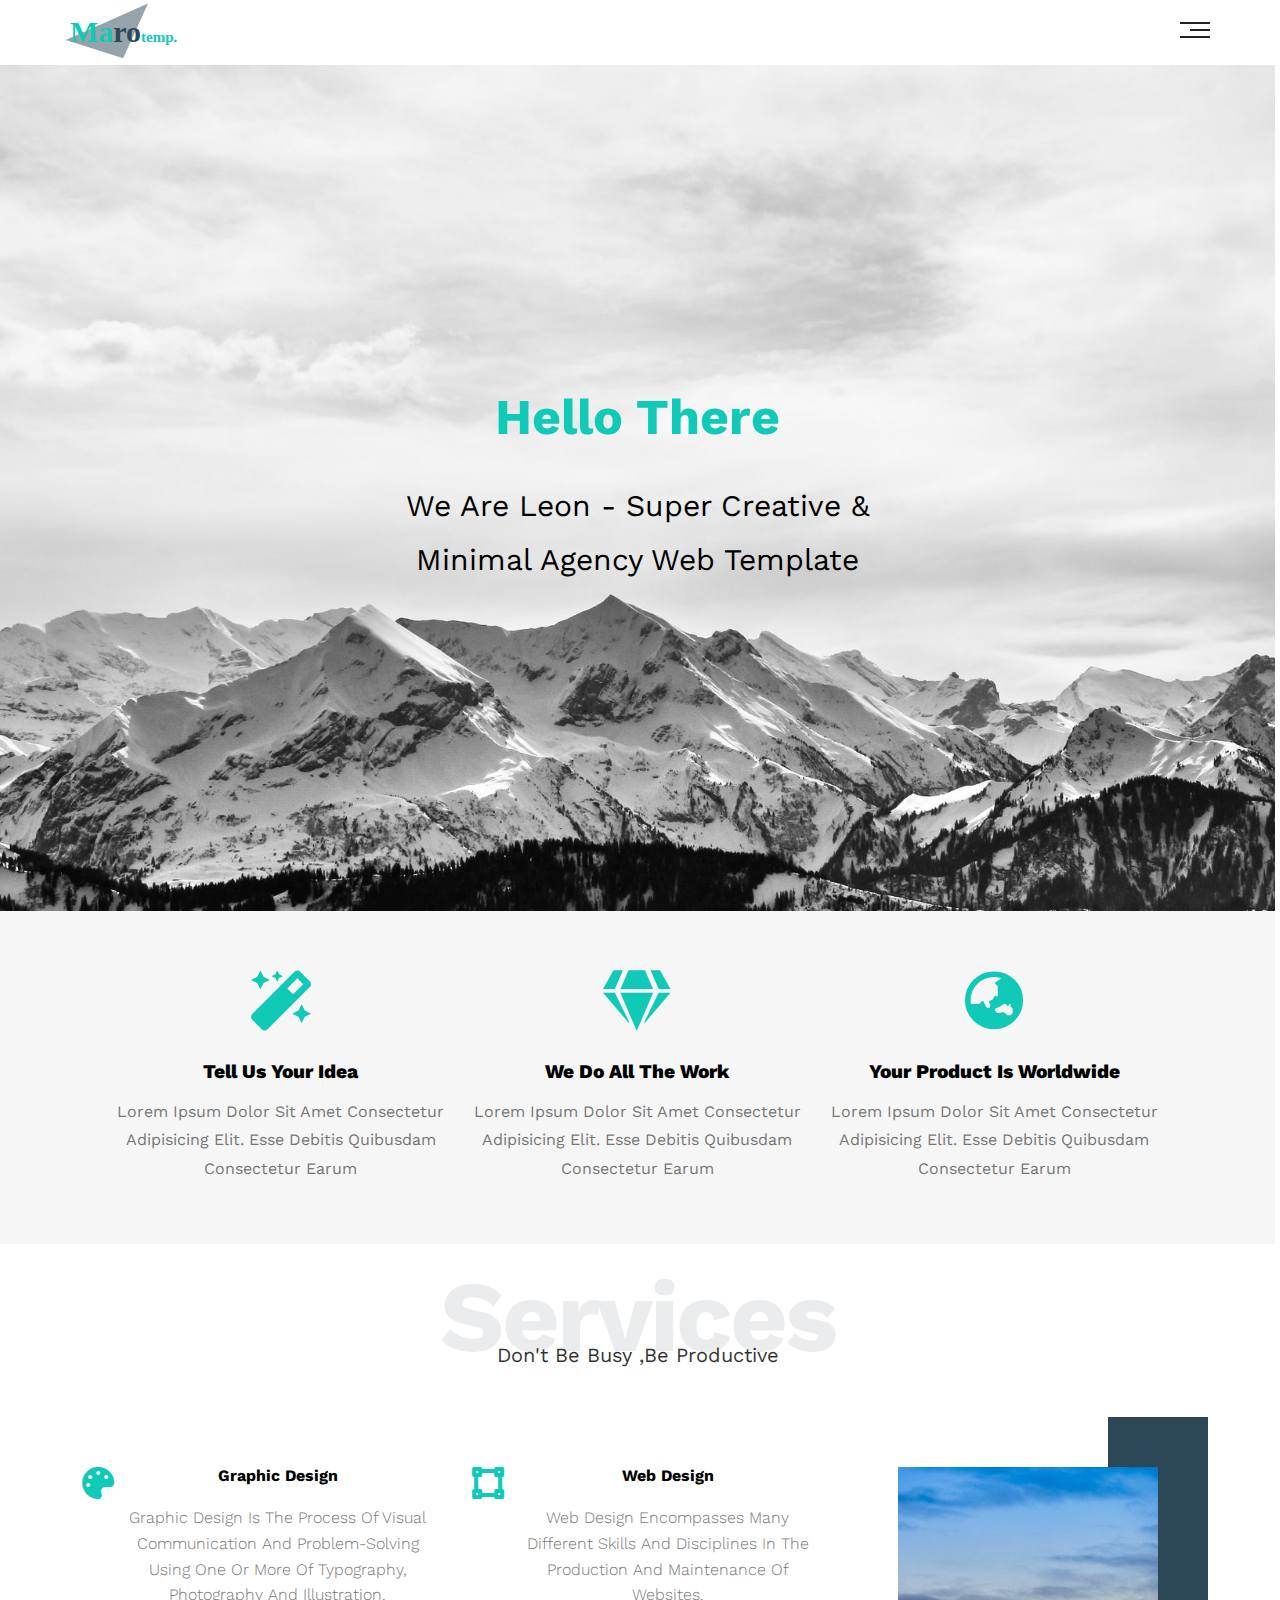
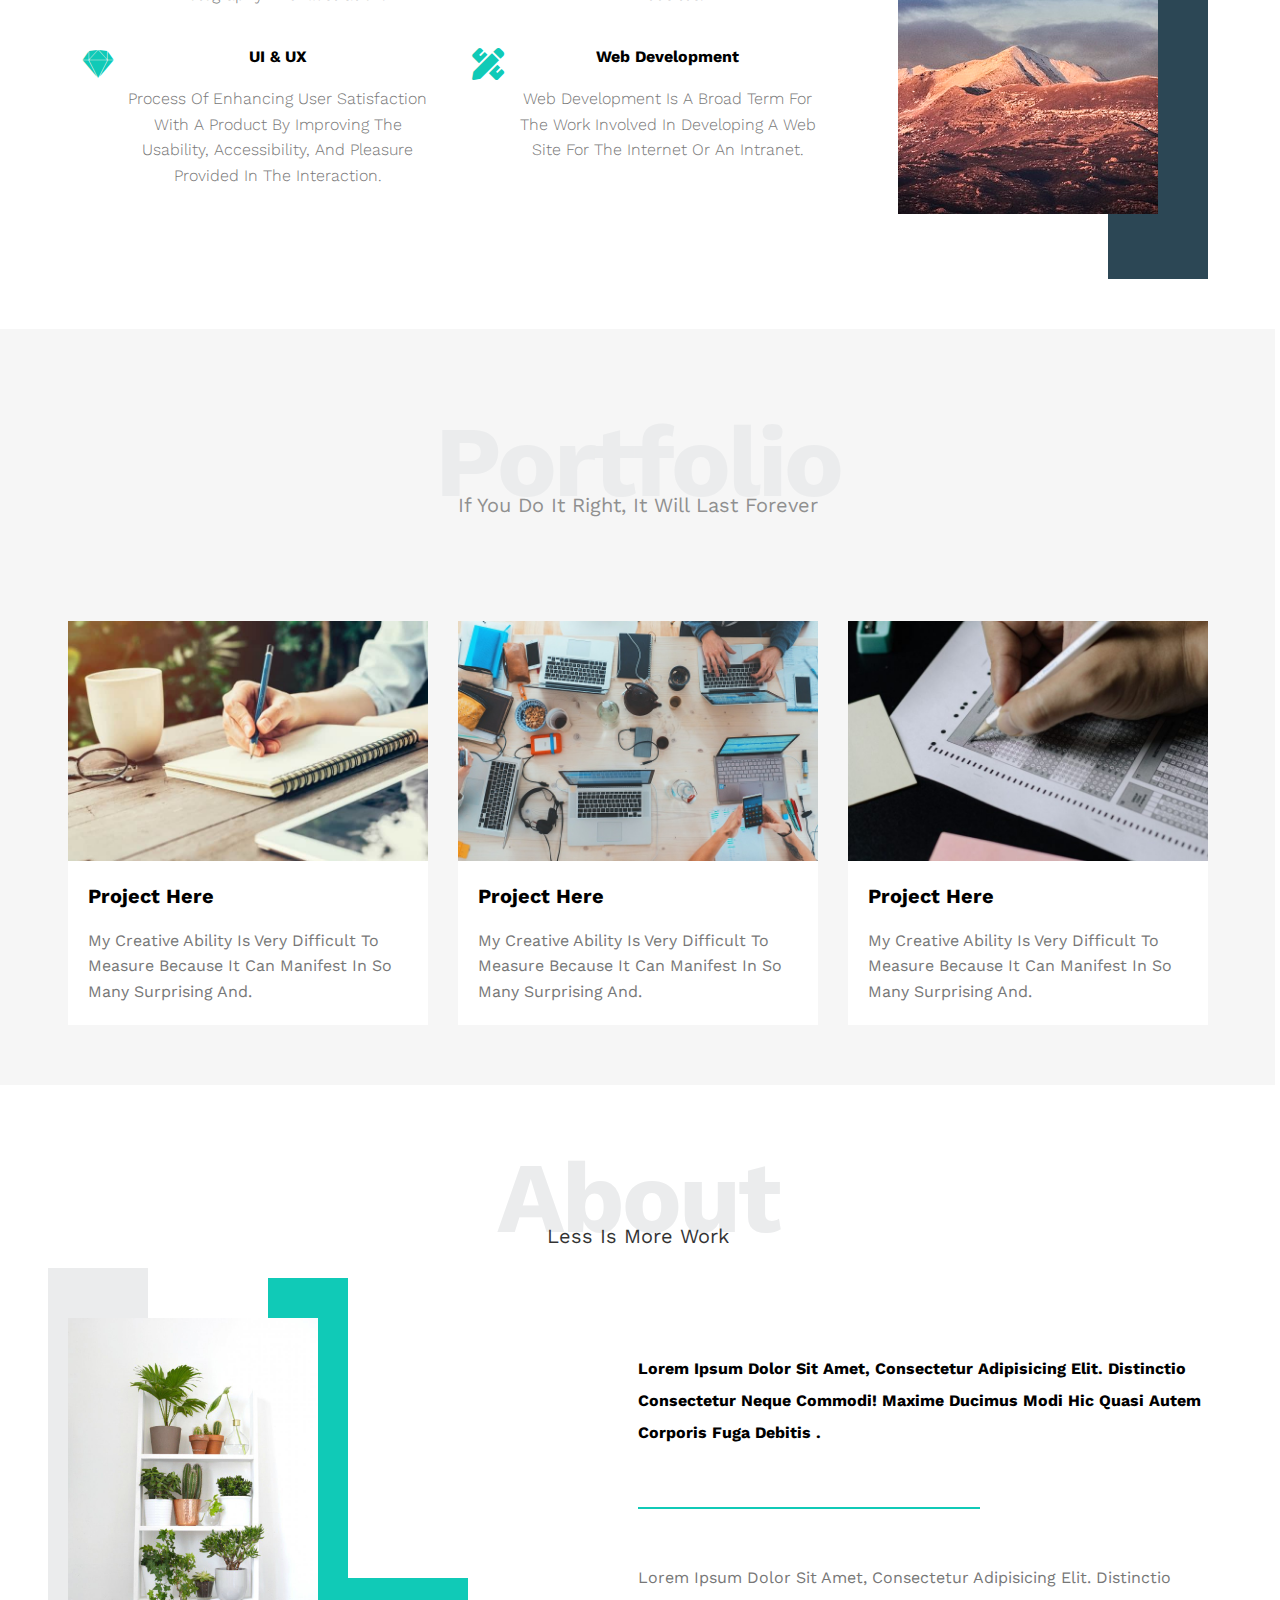
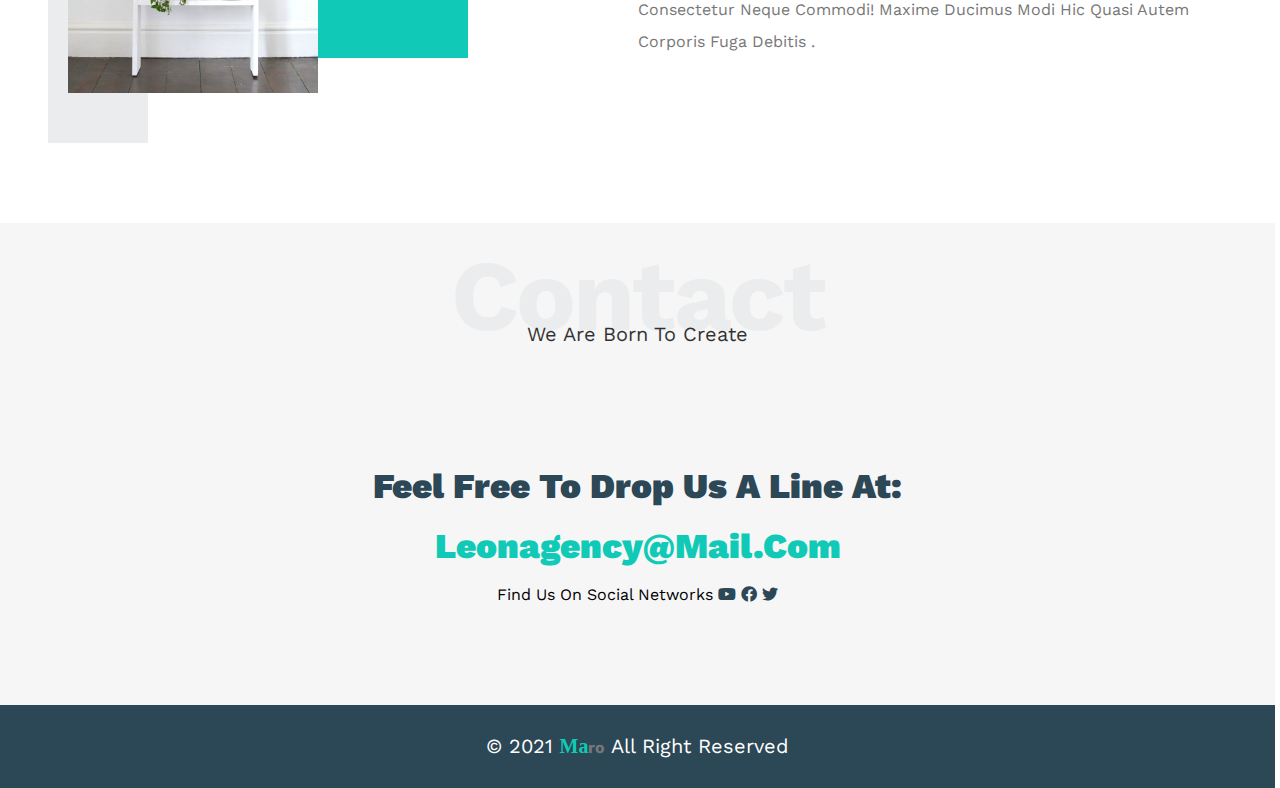
<file: index.html>
<!DOCTYPE html>
<html lang="en">

<head>
    <meta charset="UTF-8">
    <meta http-equiv="X-UA-Compatible" content="IE=edge">
    <meta name="viewport" content="width=device-width, initial-scale=1.0">
    <title>Template 1</title>
    <!-- normalize -->
    <link rel="stylesheet" href="css/normalize.css">
    <!-- main style -->
    <link rel="stylesheet" href="css/style.css">
    <!-- font awesome -->
    <link rel="stylesheet" href="css/all.min.css">
    <!-- google fonts -->
    <link rel="preconnect" href="https://fonts.googleapis.com">
    <link rel="preconnect" href="https://fonts.gstatic.com" crossorigin>
    <link
        href="https://fonts.googleapis.com/css2?family=Calligraffitti&family=Work+Sans:wght@200;300;400;500;600;700;800;900&display=swap"
        rel="stylesheet">
</head>

<body>
    <!-- start nav -->
    <nav>
        <div class="container">

            <div class="logo">
                <div class="triangle"></div>
                <h3>Ma<span>ro</span><span>temp.</span></h3>
            </div>

            <div class="links">
                <div class="icon">
                    <span></span>
                    <span></span>
                    <span></span>
                </div>
                <ul class="arrow top">
                    <li><a href="#services">services</a></li>
                    <li><a href="#portfolio">portfolio</a></li>
                    <li><a href="#about">about</a></li>
                    <li><a href="#contact">contact</a></li>
                </ul>
            </div>
        </div>
    </nav>
    <!-- end nav -->
    <!-- start landing -->
    <section class="landing">
        <h1>hello there</h1>
        <p>we are leon - super creative & minimal agency web template</p>
    </section>
    <!-- end landing -->
    <!-- start section features -->
    <section class="features">
        <div class="container">
            <div class="feature">
                <i class="fa fa-magic fa-x3"></i>
                <h3>tell us your idea</h3>
                <p>Lorem ipsum dolor sit amet consectetur adipisicing elit. Esse debitis quibusdam consectetur earum
                </p>
            </div>
            <div class="feature">
                <i class="fa fa-gem fa-x3"></i>
                <h3>we do all the work</h3>
                <p>Lorem ipsum dolor sit amet consectetur adipisicing elit. Esse debitis quibusdam consectetur earum
                </p>
            </div>
            <div class="feature">
                <i class="fa fa-globe-asia fa-x3"></i>
                <h3>your product is worldwide</h3>
                <p>Lorem ipsum dolor sit amet consectetur adipisicing elit. Esse debitis quibusdam consectetur earum
                </p>
            </div>
        </div>
    </section>
    <!-- end section features -->
    <!-- start section services -->
    <section class="services" id="services">
        <div class="container">
            <h2 class="heading">services</h2>
            <p>don't be busy ,be productive</p>
            <div class="services-content">
                <div class="col">
                    <div class="srv">
                        <i class="fas fa-palette fa-2x"></i>
                        <div class="text">
                            <h3>Graphic Design</h3>
                            <p>
                                Graphic design is the process of visual communication and problem-solving using one or
                                more of
                                typography, photography and illustration.
                            </p>
                        </div>
                    </div>
                    <div class="srv">
                        <i class="fab fa-sketch fa-2x"></i>
                        <div class="text">
                            <h3>UI & UX</h3>
                            <p>
                                Process of enhancing user satisfaction with a product by improving the usability,
                                accessibility,
                                and
                                pleasure provided in the interaction.
                            </p>
                        </div>
                    </div>
                </div>
                <div class="col">
                    <div class="srv">
                        <i class="fas fa-vector-square fa-2x"></i>
                        <div class="text">
                            <h3>Web Design</h3>
                            <p>
                                Web design encompasses many different skills and disciplines in the production and
                                maintenance
                                of
                                websites.
                            </p>
                        </div>
                    </div>
                    <div class="srv">
                        <i class="fas fa-pencil-ruler fa-2x"></i>
                        <div class="text">
                            <h3>Web Development</h3>
                            <p>
                                Web development is a broad term for the work involved in developing a web site for the
                                Internet
                                or an
                                intranet.
                            </p>
                        </div>
                    </div>
                </div>
                <div class="image">
                    <img src="img/services.jpg" alt="services">
                </div>
            </div>
        </div>
    </section>
    <!-- end section services -->
    <!-- start section portfolio -->
    <section class="portfolio" id="portfolio">
        <div class="container">
            <h2 class="heading">portfolio</h2>
            <p>if you do it right, it will last forever</p>
            <div class="content">
                <div class="part">
                    <img src="img/portfolio-1.jpg" alt="portfolio-1">
                    <div class="text">
                        <h3>Project Here</h3>
                        <p>My creative ability is very difficult to measure because it can manifest in so many
                            surprising
                            and.
                        </p>
                    </div>
                </div>


                <div class="part">
                    <img src="img/portfolio-2.jpg" alt="portfolio-2">
                    <div class="text">
                        <h3>Project Here</h3>
                        <p>My creative ability is very difficult to measure because it can manifest in so many
                            surprising
                            and.
                        </p>
                    </div>
                </div>
                <div class="part">
                    <img src="img/portfolio-3.jpg" alt="portfolio-3">
                    <div class="text">
                        <h3>Project Here</h3>
                        <p>My creative ability is very difficult to measure because it can manifest in so many
                            surprising
                            and.
                        </p>
                    </div>
                </div>
            </div>
        </div>
    </section>
    <!-- end section portfolio -->
    <!-- strat section about -->
    <section class="about" id="about">
        <div class="container">
            <h2 class="heading">about</h2>
            <p>less is more work</p>
            <div class="content">
                <div class="img">
                    <img src="img/about.jpg" alt="about">
                </div>
                <div class="text">
                    <p>Lorem ipsum dolor sit amet, consectetur adipisicing elit. Distinctio consectetur neque commodi!
                        Maxime ducimus modi hic quasi autem corporis fuga debitis .</p>
                    <p>Lorem ipsum dolor sit amet, consectetur adipisicing elit. Distinctio consectetur neque commodi!
                        Maxime ducimus modi hic quasi autem corporis fuga debitis .</p>
                </div>
            </div>
        </div>
    </section>
    <!-- end section about -->
    <!-- start section contact -->
    <section class="contact" id="contact">
        <div class="container">
            <h2 class="heading">contact</h2>
            <p>we are born to create</p>
        </div>
        <div class="content">
            <h3>Feel free to drop us a line at:</h3>
            <h3><a href="#">leonagency@mail.com</a></h3>
            <p>Find Us On Social Networks</p>
            <a href="#"><i class="fab fa-youtube fa-1x"></i></a>
            <a href="#"><i class="fab fa-facebook fa-1x"></i></a>
            <a href="#"><i class="fab fa-twitter fa-1x"></i></a>
        </div>
    </section>
    <!-- end section contact -->
    <!-- start footer -->
    <section class="footer" id="footer">
        © 2021 <h2>Ma<span>ro</span></h2> All Right Reserved
    </section>
    <!-- end footer -->
</body>

</html>
</file>
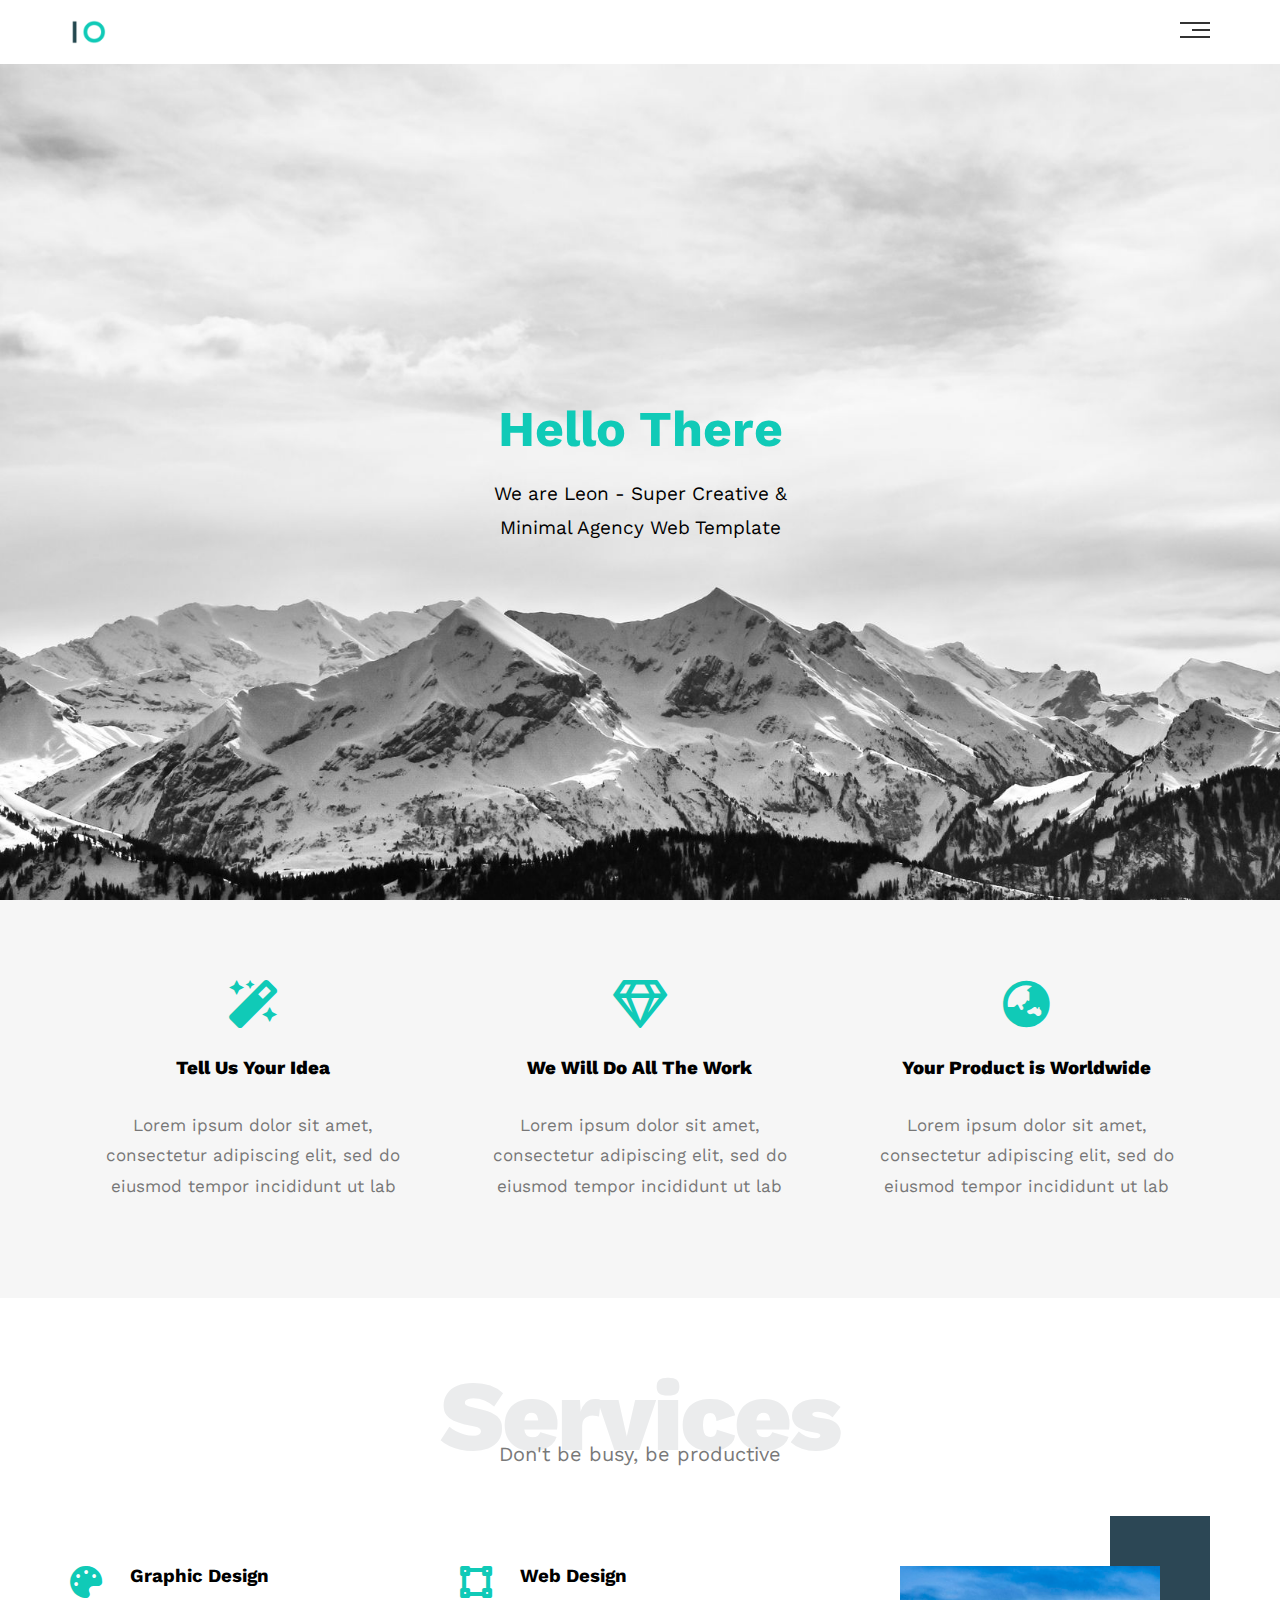
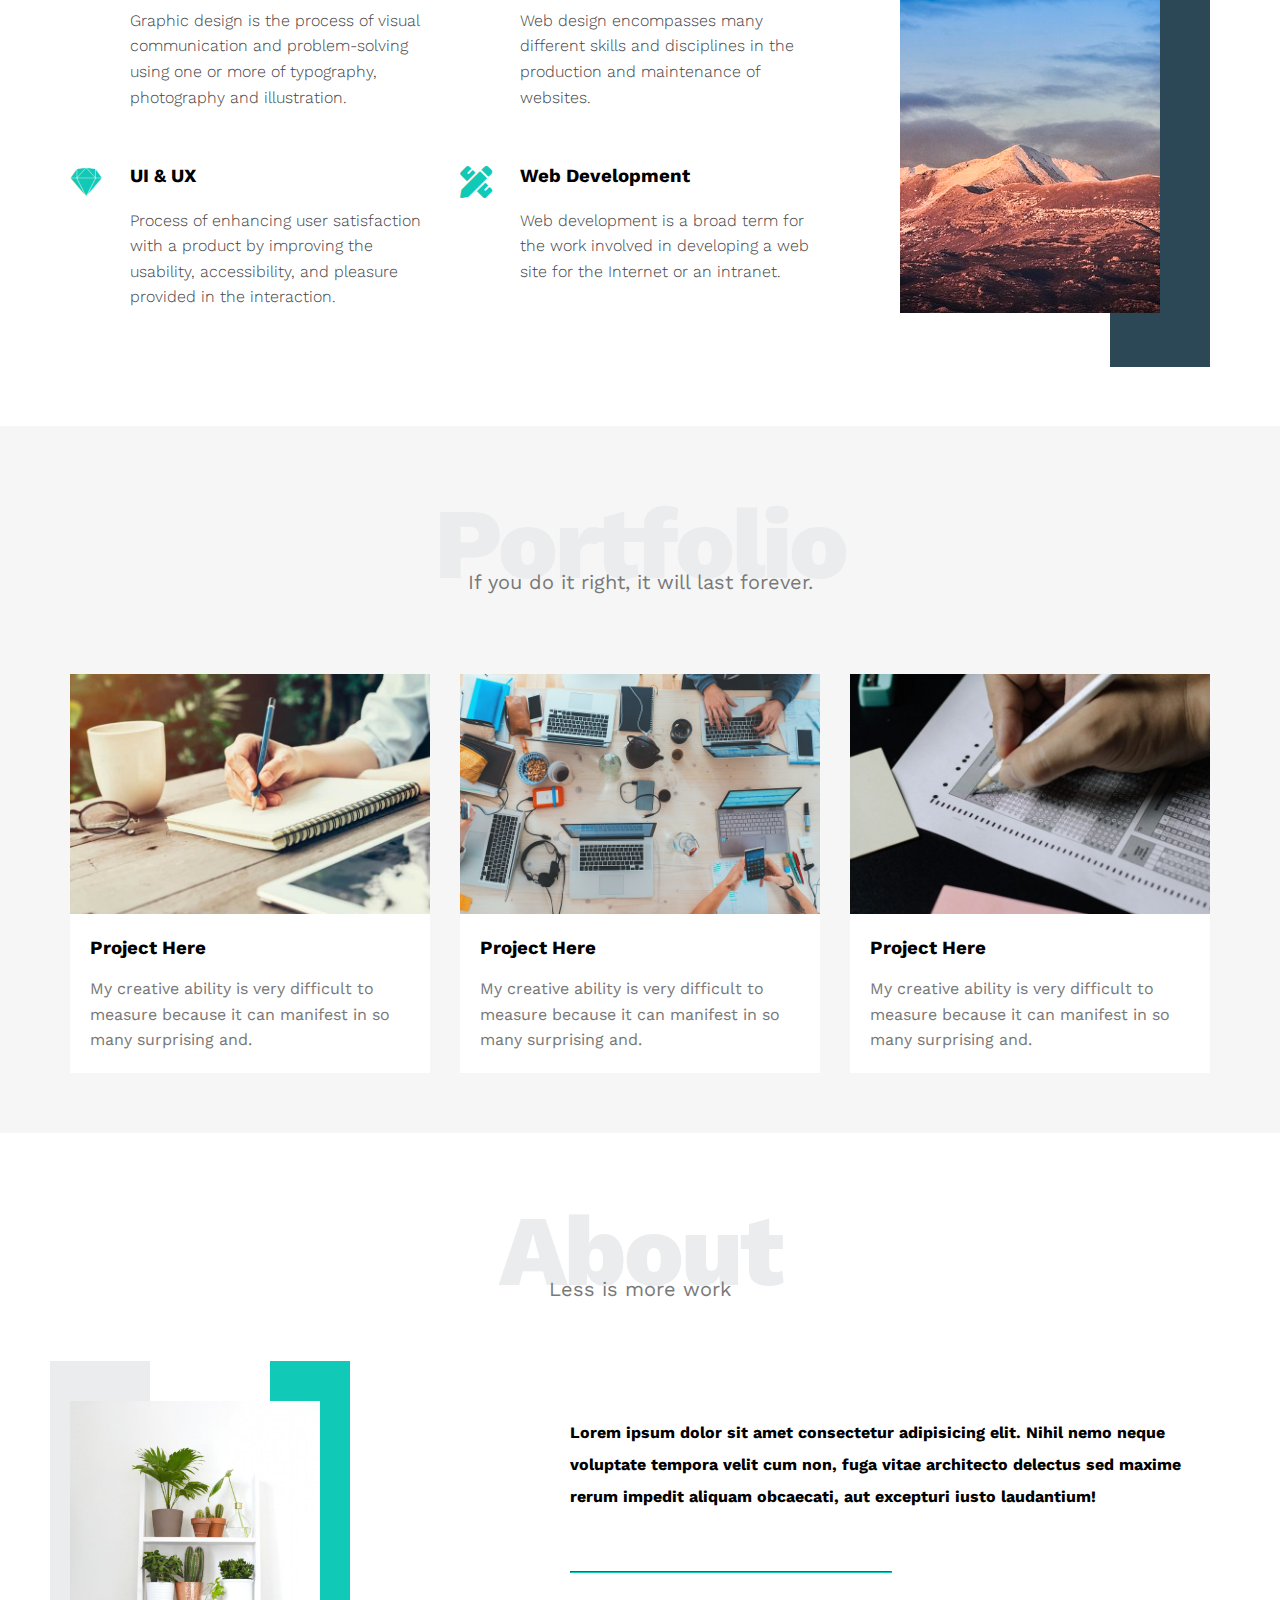
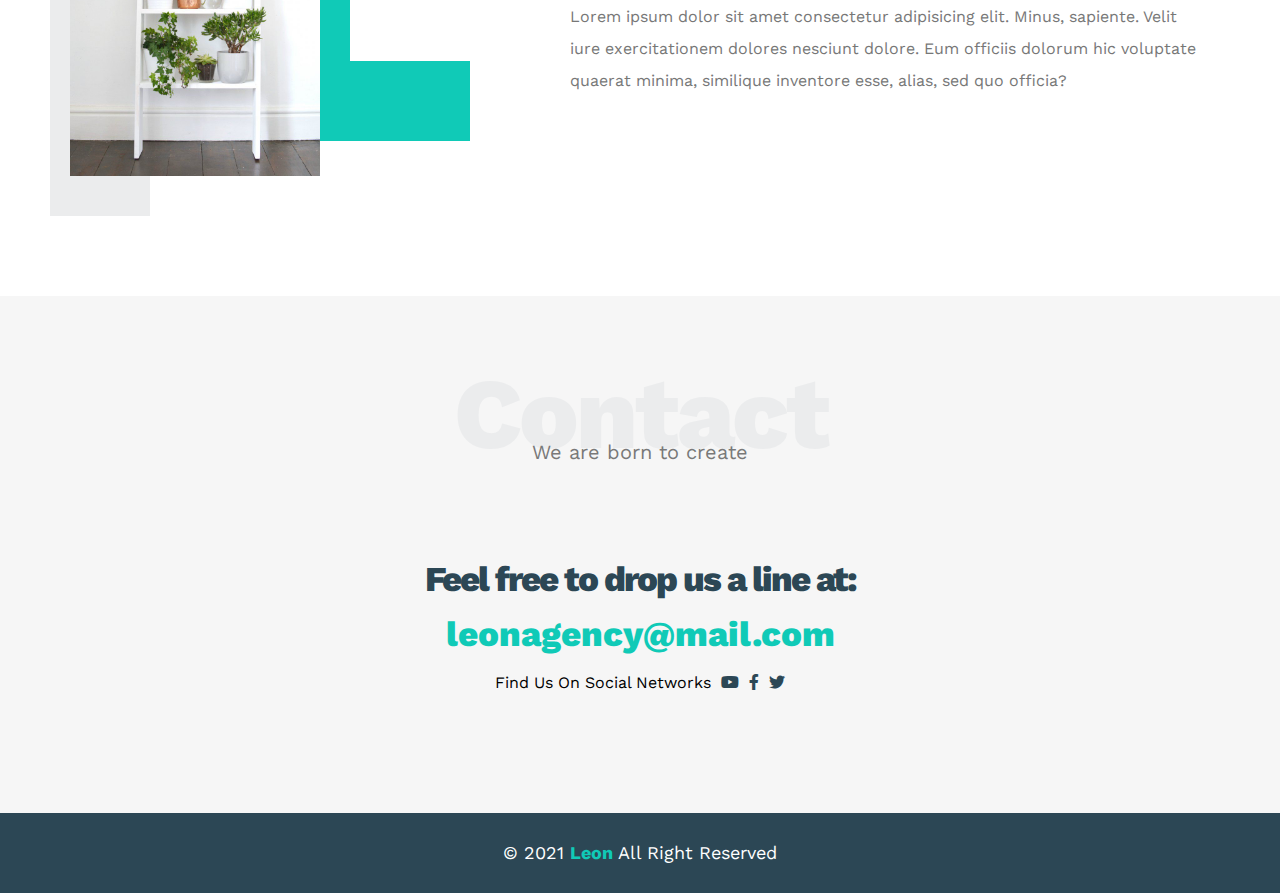
<file: more/HTML_And_CSS_Template_One-main/index.html>
<!DOCTYPE html>
<html lang="en">
  <head>
    <meta charset="UTF-8" />
    <meta http-equiv="X-UA-Compatible" content="IE=edge" />
    <meta name="viewport" content="width=device-width, initial-scale=1.0" />
    <title>Leon | Template One</title>
    <!-- Main Template CSS File -->
    <link rel="stylesheet" href="css/leon.css" />
    <!-- Render All Elements Normally -->
    <link rel="stylesheet" href="css/normalize.css" />
    <!-- Font Awesome Library -->
    <link rel="stylesheet" href="css/all.min.css" />
    <!-- Google Fonts -->
    <link rel="preconnect" href="https://fonts.gstatic.com" />
    <link
      href="https://fonts.googleapis.com/css2?family=Work+Sans:wght@200;300;400;500;600;700;800&display=swap"
      rel="stylesheet"
    />
  </head>
  <body>
    <!-- Start Header -->
    <div class="header">
      <div class="container">
        <img class="logo" src="images/logo.png" alt="" />
        <div class="links">
          <span class="icon">
            <span></span>
            <span></span>
            <span></span>
          </span>
          <ul>
            <li><a href="#services">Services</a></li>
            <li><a href="#portfolio">Portfolio</a></li>
            <li><a href="#about">About</a></li>
            <li><a href="#contact">Contact</a></li>
          </ul>
        </div>
      </div>
    </div>
    <!-- End Header -->
    <!-- Start Landing Section -->
    <div class="landing">
      <div class="intro-text">
        <h1>Hello There</h1>
        <p>We are Leon - Super Creative & Minimal Agency Web Template</p>
      </div>
    </div>
    <!-- End Landing Section -->
    <!-- Start Features -->
    <div class="features">
      <div class="container">
        <div class="feat">
          <i class="fas fa-magic fa-3x"></i>
          <h3>Tell Us Your Idea</h3>
          <p>Lorem ipsum dolor sit amet, consectetur adipiscing elit, sed do eiusmod tempor incididunt ut lab</p>
        </div>
        <div class="feat">
          <i class="far fa-gem fa-3x"></i>
          <h3>We Will Do All The Work</h3>
          <p>Lorem ipsum dolor sit amet, consectetur adipiscing elit, sed do eiusmod tempor incididunt ut lab</p>
        </div>
        <div class="feat">
          <i class="fas fa-globe-asia fa-3x"></i>
          <h3>Your Product is Worldwide</h3>
          <p>Lorem ipsum dolor sit amet, consectetur adipiscing elit, sed do eiusmod tempor incididunt ut lab</p>
        </div>
      </div>
    </div>
    <!-- End Features -->
    <!-- Start Services -->
    <div class="services" id="services">
      <div class="container">
        <h2 class="special-heading">Services</h2>
        <p>Don't be busy, be productive</p>
        <div class="services-content">
          <div class="col">
            <!-- Start Service -->
            <div class="srv">
              <i class="fas fa-palette fa-2x"></i>
              <div class="text">
                <h3>Graphic Design</h3>
                <p>
                  Graphic design is the process of visual communication and problem-solving using one or more of
                  typography, photography and illustration.
                </p>
              </div>
            </div>
            <div class="srv">
              <i class="fab fa-sketch fa-2x"></i>
              <div class="text">
                <h3>UI & UX</h3>
                <p>
                  Process of enhancing user satisfaction with a product by improving the usability, accessibility, and
                  pleasure provided in the interaction.
                </p>
              </div>
            </div>
            <!-- End Service -->
          </div>
          <div class="col">
            <!-- Start Services -->
            <div class="srv">
              <i class="fas fa-vector-square fa-2x"></i>
              <div class="text">
                <h3>Web Design</h3>
                <p>
                  Web design encompasses many different skills and disciplines in the production and maintenance of
                  websites.
                </p>
              </div>
            </div>
            <div class="srv">
              <i class="fas fa-pencil-ruler fa-2x"></i>
              <div class="text">
                <h3>Web Development</h3>
                <p>
                  Web development is a broad term for the work involved in developing a web site for the Internet or an
                  intranet.
                </p>
              </div>
            </div>
            <!-- End Services -->
          </div>
          <div class="col">
            <div class="image image-column">
              <img src="images/services.jpg" alt="" />
            </div>
          </div>
        </div>
      </div>
    </div>
    <!-- End Services -->
    <!-- Start Portfolio -->
    <div class="portfolio" id="portfolio">
      <div class="container">
        <h2 class="special-heading">Portfolio</h2>
        <p>If you do it right, it will last forever.</p>
        <div class="portfolio-content">
          <div class="card">
            <img src="images/portfolio-1.jpg" alt="" />
            <div class="info">
              <h3>Project Here</h3>
              <p>My creative ability is very difficult to measure because it can manifest in so many surprising and.</p>
            </div>
          </div>
          <div class="card">
            <img src="images/portfolio-2.jpg" alt="" />
            <div class="info">
              <h3>Project Here</h3>
              <p>My creative ability is very difficult to measure because it can manifest in so many surprising and.</p>
            </div>
          </div>
          <div class="card">
            <img src="images/portfolio-3.jpg" alt="" />
            <div class="info">
              <h3>Project Here</h3>
              <p>My creative ability is very difficult to measure because it can manifest in so many surprising and.</p>
            </div>
          </div>
        </div>
      </div>
    </div>
    <!-- End Portfolio -->
    <!-- Start About -->
    <div class="about">
      <div class="container">
        <h2 class="special-heading">About</h2>
        <p>Less is more work</p>
        <div class="about-content">
          <div class="image">
            <img src="images/about.jpg" alt="" />
          </div>
          <div class="text">
            <p>
              Lorem ipsum dolor sit amet consectetur adipisicing elit. Nihil nemo neque voluptate tempora velit cum non,
              fuga vitae architecto delectus sed maxime rerum impedit aliquam obcaecati, aut excepturi iusto laudantium!
            </p>
            <hr />
            <p>
              Lorem ipsum dolor sit amet consectetur adipisicing elit. Minus, sapiente. Velit iure exercitationem
              dolores nesciunt dolore. Eum officiis dolorum hic voluptate quaerat minima, similique inventore esse,
              alias, sed quo officia?
            </p>
          </div>
        </div>
      </div>
    </div>
    <!-- End About -->
    <!-- Start Contact -->
    <div class="contact">
      <div class="container">
        <h2 class="special-heading">Contact</h2>
        <p>We are born to create</p>
        <div class="info">
          <p class="label">Feel free to drop us a line at:</p>
          <a href="mailto:leonagency@mail.com?subject=Contact" class="link">leonagency@mail.com</a>
          <div class="social">
            Find Us On Social Networks
            <i class="fab fa-youtube"></i>
            <i class="fab fa-facebook-f"></i>
            <i class="fab fa-twitter"></i>
          </div>
        </div>
      </div>
    </div>
    <!-- End Contact -->
    <!-- Start Footer -->
    <div class="footer">&copy; 2021 <span>Leon</span> All Right Reserved</div>
    <!-- End Footer -->
  </body>
</html>
</file>
<file: css/style.css>
* {
    font-family: "Work Sans", sans-serif;
    font-size: initial;
    padding: 0;
    margin: 0;
    text-transform: capitalize;
    box-sizing: border-box;
}

html {
    font-size: 10px;
    scroll-behavior: smooth;
}

::-webkit-scrollbar {
    width: 5px;
}

/* Track */

::-webkit-scrollbar-track {
    background: var(--color3);
}

/* Handle */

::-webkit-scrollbar-thumb {
    background: var(--basicColor);
}

section {
    text-align: center;
    padding: 60px;
    width: calc(100vw - 5px);
    padding: 0;
}

/* start variables */

:root {
    --basicColor: #10cab7;
    --color2: #f6f6f6;
    --color3: #2c4755;
    --pColor: #777;
    --font: "Calligraffitti", cursive;
}

/* end variables */

/* start globals */
.container {
    padding-top: 15px;
    padding-right: 15px;
    padding-left: 15px;
    margin-right: auto;
    margin-left: auto;
}

@media (min-width: 768px) {
    .container {
        width: 750px;
    }
}

@media (min-width: 992px) {
    .container {
        width: 970px;
    }
}

@media (min-width: 1200px) {
    .container {
        width: 1170px;
    }
}

.heading {
    font-size: 100px;
    letter-spacing: -3px;
    color: #ebeced;
    margin: 0;
}

.heading+p {
    margin-top: -30px;
    font-size: 20px;
    opacity: .8;
}

/* end globals */

/* start nav */
nav .container {
    display: flex;
    justify-content: space-between;
    align-items: center;
    user-select: none;
    padding: 15px;
}
nav .logo{
    position: relative;
}
nav h3 {
    font-family: var(--font);
    font-size: 30px;
    color: var(--basicColor);
    cursor: pointer;
    margin: 0;
}
nav .triangle{
    width: 0;
    height: 0;
    border-left: 4.5rem solid transparent;
    border-right: 4.5rem solid transparent;
    border-top: 4rem solid var(--color3);
    opacity: .5;
    z-index: -1;
    position: absolute;
    top: 5px;
    transform: rotate(336deg);
    -webkit-transform: rotate(336deg);
    -moz-transform: rotate(336deg);
    -ms-transform: rotate(336deg);
    -o-transform: rotate(336deg);
}
nav h3 span:first-child {
    color: var(--color3);
    font-size: inherit;
    font-family: var(--font);
}

nav h3 span:last-child {
    font-size: 15px;
    font-family: var(--font);
}

nav .links {
    position: relative;
}
.arrow::before{
    content: "";
    height: 0;
    width: 0;
    position: absolute;
    border: 30px solid;
    border-color: transparent transparent #32d3e2 transparent;
}
.top::before{
    top: -60px;
    left: 50%;
    transform: translate(-50%,0);
}
nav .icon {
    display: flex;
    flex-direction: column;
    flex-wrap: wrap;
    justify-content: space-between;
    width: 30px;
}

nav .links:hover .icon span:nth-child(2) {
    width: 30px;
    transition: .3s all;
    -webkit-transition: .3s all;
    -moz-transition: .3s all;
    -ms-transition: .3s all;
    -o-transition: .3s all;
}

nav .icon span {
    background-color: #222;
    width: 30px;
    height: 2px;
    margin-bottom: 5px;
    align-self: flex-end;
}

nav .icon span:nth-child(2) {
    width: 20px;
}

nav ul {
    position: absolute;
    right: 0;
    top: calc(100% + 15px);
    background-color: var(--color2);
    width: 200px;
    display: none;
    z-index: 1;
}

nav .links:hover ul {
    display: block;
}

.arrow::before {
    border: 10px solid;
    border-color: transparent transparent #eee transparent;
}

.top::before {
    right: 5px;
    left: auto;
    top: -20px;
    transform: none;
    -webkit-transform: none;
    -moz-transform: none;
    -ms-transform: none;
    -o-transform: none;
}

nav ul li {
    list-style: none;
    padding: 15px;
    border-bottom: 1px solid #ddd;
}

nav ul li:last-child {
    border-bottom: none;
}

nav ul li a {
    text-decoration: none;
    color: #333;
    transition: .3s;
    -webkit-transition: .3s;
    -moz-transition: .3s;
    -ms-transition: .3s;
    -o-transition: .3s;
}

nav ul li:hover a {
    padding-left: 10px;
}

/* end nav */
/* start landing */
.landing {
    background: url(../img/landing.jpg) no-repeat center center;
    background-size: cover;
    text-align: center;
    height: calc(100vh - 54px);
    display: flex;
    align-items: center;
    justify-content: center;
    flex-direction: column;
}

.landing h1 {
    margin-top: 0;
    color: var(--basicColor);
    font-size: 50px;
}

.landing p {
    font-size: 30px;
    max-width: 580px;
    line-height: 1.8;
}

/* end landing */
/* start section features */
.features {
    background-color: var(--color2)
}

.features .container {
    display: grid;
    grid-template-columns: repeat(auto-fill, minmax(300px, 1fr));
    grid-gap: 20px;
    padding: 60px;
}

.features i {
    color: var(--basicColor);
    font-size: 60px;
    margin-bottom: 30px;
}

.features h3 {
    font-size: larger;
    font-weight: 800;
    margin-bottom: 15px;
}

.features p {
    color: var(--pColor);
    line-height: 1.8;
}

/* end section features */
/* start section services */

.services .services-content {
    display: grid;
    grid-template-columns: repeat(auto-fill, minmax(300px, 1fr));
    grid-gap: 30px;
    padding-top: 100px;
}

.services .services-content .srv {
    display: flex;
    margin-bottom: 40px;
}

@media (max-width: 767px) {
    .services .services-content .srv {
        flex-direction: column;
        text-align: center;
    }
}

.services .services-content .srv i {
    color: var(--basicColor);
    flex-basis: 60px;
}

.services .services-content .srv .text {
    flex: 1;
}

.services .services-content .srv .text h3 {
    margin: 0 0 20px;
}

.services .services-content .srv .text p {
    color: var(--pColor);
    font-weight: 300;
    line-height: 1.6;
}

.services .services-content .image {
    text-align: center;
    position: relative;
}

.services .services-content .image::before {
    content: "";
    background-color: var(--color3);
    width: 100px;
    height: calc(100% + 100px);
    top: -50px;
    position: absolute;
    right: 0;
    z-index: -1;
}

.services .services-content .image img {
    width: 260px;
}

@media (max-width: 1199px) {
    .image {
        display: none;
    }
}

/* end section services */
/* start section portfolio */
.portfolio {
    background-color: var(--color2);
    padding-top: 60px;
    padding-bottom: 60px;
    margin-top: 100px;
}

.portfolio .content {
    display: grid;
    grid-template-columns: repeat(auto-fill, minmax(300px, 1fr));
    grid-gap: 30px;
    margin-top: 100px;
}

.portfolio .part {
    background-color: #fff;
    overflow: hidden;
}

.portfolio img {
    width: 100%;
}

.portfolio .text {
    padding: 20px;
    text-align: left;
}

.portfolio h3 {
    margin-bottom: 20px;
    font-weight: 700;
    font-size: 20px;
}

.portfolio p {
    color: var(--pColor);
    line-height: 1.6;
}

/* end section portfolio */
/* start section about */
.about {
    padding-bottom: 130px;
    padding-top: 40px;
}

.about .content {
    display: flex;
    justify-content: space-between;
    flex-wrap: wrap;
    margin-top: 70px;
}

.about .img {
    position: relative;
    width: 250px;
    height: 375px;
}

.about .img img {
    max-width: 100%;
}



.about .img::before {
    content: "";
    background-color: #ebeced;
    width: 100px;
    height: calc(100% + 100px);
    top: -50px;
    position: absolute;
    left: -20px;
    z-index: -1;
}

.about .img::after {
    top: -40px;
    content: "";
    position: absolute;
    width: 120px;
    height: 300px;
    border-left: 80px solid var(--basicColor);
    border-bottom: 80px solid var(--basicColor);
    z-index: -1;
    right: -150px;
}

.about .text {
    width: 50%;
    display: flex;
    flex-direction: column;
    justify-content: space-between;
    align-items: center;
    text-align: left;
    margin-top: 35px;
    margin-bottom: 35px;
    line-height: 2;
}

.about .text p:first-child {
    font-weight: bold;
    position: relative;
}

.about .text p:first-child:before {
    content: "";
    background: var(--basicColor);
    position: absolute;
    bottom: -60px;
    height: 2px;
    width: 60%;
}

.about .text p:last-child {
    color: var(--pColor);
}

/* end section about */
/* start section contact */
.contact {
    background-color: var(--color2);
}

.contact .content {
    padding-top: 100px;
    padding-bottom: 100px;
}

.contact h3 {
    font-size: 35px;
    color: var(--color3);
    font-weight: 900;
    margin: 20px;
}

.contact h3 a {
    font-size: 35px;
    color: var(--basicColor);
    text-decoration: none;
    font-weight: 900;
    margin-top: 30px;
    margin-bottom: 20px;
}

.contact .content p {
    display: inline-block;
}

.contact i {
    color: var(--color3);
}

/* end section contact */
/* start footer */
.footer {
    background-color: var(--color3);
    padding: 30px;
    font-size: 20px;
    color: #fff;
}

.footer h2 {
    display: inline-block;
    color: var(--basicColor);
    font-weight: bold;
    font-size: inherit;
    font-family: var(--font);
    margin: 0;
}

.footer h2 span {
    color: var(--pColor);
}

/* end footer */
/* start media */
@media (max-width: 991px) {
    .about .content {
        flex-direction: column;
        text-align: center;
        align-items: center;
    }

    .about .text {
        text-align: center;
        width: 100%;
    }

    .about .text p:first-child {
        margin-bottom: 100px;
        margin-top: 50px;
    }

    .about .text p:first-child::before {
        width: 100%;
        left: 0;
    }
}

@media (max-width: 1199px) {

    .about .img::after,
    .about .img::before {
        display: none;
    }
}

@media (max-width:440px) {
    section {
        padding: 0;
    }
}

/* end media */
</file>
<file: more/HTML_And_CSS_Template_One-main/css/leon.css>
/* Start Variables */
:root {
  --main-color: #10cab7;
  --secondary-color: #2c4755;
  --section-padding: 60px;
  --section-background: #f6f6f6;
  --main-duration: 0.5s;
}
/* End Variables */
/* Start Global Rules */
* {
  -webkit-box-sizing: border-box;
  -moz-box-sizing: border-box;
  box-sizing: border-box;
}
html {
  scroll-behavior: smooth;
}
body {
  font-family: "Work Sans", sans-serif;
}
.container {
  padding-left: 15px;
  padding-right: 15px;
  margin-left: auto;
  margin-right: auto;
}
/* Small */
@media (min-width: 768px) {
  .container {
    width: 750px;
  }
}
/* Medium */
@media (min-width: 992px) {
  .container {
    width: 970px;
  }
}
/* Large */
@media (min-width: 1200px) {
  .container {
    width: 1170px;
  }
}
/* End Global Rules */
/* Start Components */
.special-heading {
  color: #ebeced;
  font-size: 100px;
  text-align: center;
  font-weight: 800;
  letter-spacing: -3px;
  margin: 0;
}
.special-heading + p {
  margin: -30px 0 0;
  font-size: 20px;
  text-align: center;
  color: #797979;
}
@media (max-width: 767px) {
  .special-heading {
    font-size: 60px;
  }
  .special-heading + p {
    margin-top: -20px;
  }
}
/* End Components */
/* Start Header */
.header {
  padding: 20px;
}
.header .container {
  display: flex;
  justify-content: space-between;
  align-items: center;
}
.header .logo {
  width: 60px;
}
.header .links {
  position: relative;
}
.header .links:hover .icon span:nth-child(2) {
  width: 100%;
}
.header .links .icon {
  width: 30px;
  display: flex;
  flex-wrap: wrap;
  justify-content: flex-end;
}
.header .links .icon span {
  background-color: #333;
  margin-bottom: 5px;
  height: 2px;
}
.header .links .icon span:first-child {
  width: 100%;
}
.header .links .icon span:nth-child(2) {
  width: 60%;
  transition: var(--main-duration);
}
.header .links .icon span:last-child {
  width: 100%;
}
.header .links ul {
  list-style: none;
  margin: 0;
  padding: 0;
  background-color: #f6f6f6;
  position: absolute;
  right: 0;
  min-width: 200px;
  top: calc(100% + 15px);
  display: none;
  z-index: 1;
}
.header .links ul::before {
  content: "";
  border-width: 10px;
  border-style: solid;
  border-color: transparent transparent #f6f6f6 transparent;
  position: absolute;
  right: 5px;
  top: -20px;
}
.header .links:hover ul {
  display: block;
}
.header .links ul li a {
  display: block;
  padding: 15px;
  text-decoration: none;
  color: #333;
  transition: var(--main-duration);
}
.header .links ul li a:hover {
  padding-left: 25px;
}
.header .links ul li:not(:last-child) a {
  border-bottom: 1px solid #ddd;
}
/* End Header */
/* Start Landing Section */
.landing {
  background-image: url(../images/landing.jpg);
  background-size: cover;
  height: calc(100vh - 64px);
  position: relative;
}
.landing .intro-text {
  position: absolute;
  left: 50%;
  top: 50%;
  text-align: center;
  transform: translate(-50%, -50%);
  width: 320px;
  max-width: 100%;
}
.landing .intro-text h1 {
  margin: 0;
  font-weight: bold;
  font-size: 50px;
  color: var(--main-color);
}
.landing .intro-text p {
  font-size: 19px;
  line-height: 1.8;
}
/* End Landing Section */
/* Start Features */
.features {
  padding-top: var(--section-padding);
  padding-bottom: var(--section-padding);
  background-color: var(--section-background);
}
.features .container {
  display: grid;
  grid-template-columns: repeat(auto-fill, minmax(300px, 1fr));
  grid-gap: 20px;
}
.features .feat {
  padding: 20px;
  text-align: center;
}
.features .feat i {
  color: var(--main-color);
}
.features .feat h3 {
  font-weight: 800;
  margin: 30px 0;
}
.features .feat p {
  line-height: 1.8;
  color: #777;
  font-size: 17px;
}
/* End Features */
/* Start Services  */
.services {
  padding-top: var(--section-padding);
  padding-bottom: var(--section-padding);
}
.services .services-content {
  display: grid;
  grid-template-columns: repeat(auto-fill, minmax(300px, 1fr));
  grid-gap: 30px;
  margin-top: 100px;
}
.services .services-content .srv {
  display: flex;
  margin-bottom: 40px;
}
@media (max-width: 767px) {
  .services .services-content .srv {
    flex-direction: column;
    text-align: center;
  }
}
.services .services-content .srv i {
  color: var(--main-color);
  flex-basis: 60px;
}
.services .services-content .srv .text {
  flex: 1;
}
.services .services-content .srv .text h3 {
  margin: 0 0 20px;
}
.services .services-content .srv .text p {
  color: #444;
  font-weight: 300;
  line-height: 1.6;
}
.services .services-content .image {
  text-align: center;
  position: relative;
}
.services .services-content .image::before {
  content: "";
  background-color: var(--secondary-color);
  width: 100px;
  height: calc(100% + 100px);
  top: -50px;
  position: absolute;
  right: 0;
  z-index: -1;
}
.services .services-content .image img {
  width: 260px;
}
@media (max-width: 1199px) {
  .image-column {
    display: none;
  }
}
/* Start Services  */
/* Start Portfolio */
.portfolio {
  padding-top: var(--section-padding);
  padding-bottom: var(--section-padding);
  background-color: var(--section-background);
}
.portfolio .portfolio-content {
  display: grid;
  grid-template-columns: repeat(auto-fill, minmax(300px, 1fr));
  grid-gap: 30px;
  margin-top: 80px;
}
.portfolio .portfolio-content .card {
  background-color: white;
}
.portfolio .portfolio-content .card img {
  max-width: 100%;
}
.portfolio .portfolio-content .card .info {
  padding: 20px;
}
.portfolio .portfolio-content .card .info h3 {
  margin: 0;
}
.portfolio .portfolio-content .card .info p {
  color: #777;
  line-height: 1.6;
  margin-bottom: 0;
}
/* End Portfolio */
/* Start About */
.about {
  padding-top: var(--section-padding);
  padding-bottom: calc(var(--section-padding) + 60px);
}
.about .about-content {
  margin-top: 100px;
  display: flex;
  flex-wrap: wrap;
  justify-content: space-between;
}
@media (max-width: 991px) {
  .about .about-content {
    flex-direction: column;
    text-align: center;
  }
}
.about .about-content .image {
  position: relative;
  width: 250px;
  height: 375px;
}
@media (max-width: 991px) {
  .about .about-content .image {
    margin: 0 auto 60px;
  }
}
.about .about-content .image::before {
  content: "";
  position: absolute;
  background-color: #ebeced;
  width: 100px;
  height: calc(100% + 80px);
  top: -40px;
  left: -20px;
  z-index: -1;
}
.about .about-content .image::after {
  top: -40px;
  content: "";
  position: absolute;
  width: 120px;
  height: 300px;
  border-left: 80px solid var(--main-color);
  border-bottom: 80px solid var(--main-color);
  z-index: -1;
  right: -150px;
}
@media (max-width: 991px) {
  .about .about-content .image::before,
  .about .about-content .image::after {
    display: none;
  }
}
.about .about-content .image img {
  max-width: 100%;
}
.about .about-content .text {
  flex-basis: calc(100% - 500px);
}
.about .about-content .text p:first-of-type {
  font-weight: bold;
  line-height: 2;
  margin-bottom: 50px;
}
.about .about-content .text hr {
  width: 50%;
  display: inline-block;
  border-color: var(--main-color);
}
.about .about-content .text p:last-of-type {
  line-height: 2;
  color: #777;
}
/* End About */
/* Start Contact */
.contact {
  padding-top: var(--section-padding);
  padding-bottom: var(--section-padding);
  background-color: var(--section-background);
}
.contact .info {
  padding-top: var(--section-padding);
  padding-bottom: var(--section-padding);
  text-align: center;
}
.contact .info .label {
  font-size: 35px;
  font-weight: 800;
  color: var(--secondary-color);
  letter-spacing: -2px;
  margin-bottom: 15px;
}
.contact .info .link {
  display: block;
  font-size: 35px;
  font-weight: 800;
  color: var(--main-color);
  text-decoration: none;
}
.contact .info .social {
  display: flex;
  justify-content: center;
  margin-top: 20px;
  font-size: 16px;
}
.contact .info .social i {
  margin-left: 10px;
  color: var(--secondary-color);
}
@media (max-width: 767px) {
  .contact .info .label,
  .contact .info .link {
    font-size: 25px;
  }
}
/* End Contact */
/* Start Footer */
.footer {
  background-color: var(--secondary-color);
  color: white;
  padding: 30px 10px;
  text-align: center;
  font-size: 18px;
}
.footer span {
  font-weight: bold;
  color: var(--main-color);
}
/* End Footer */
</file>
